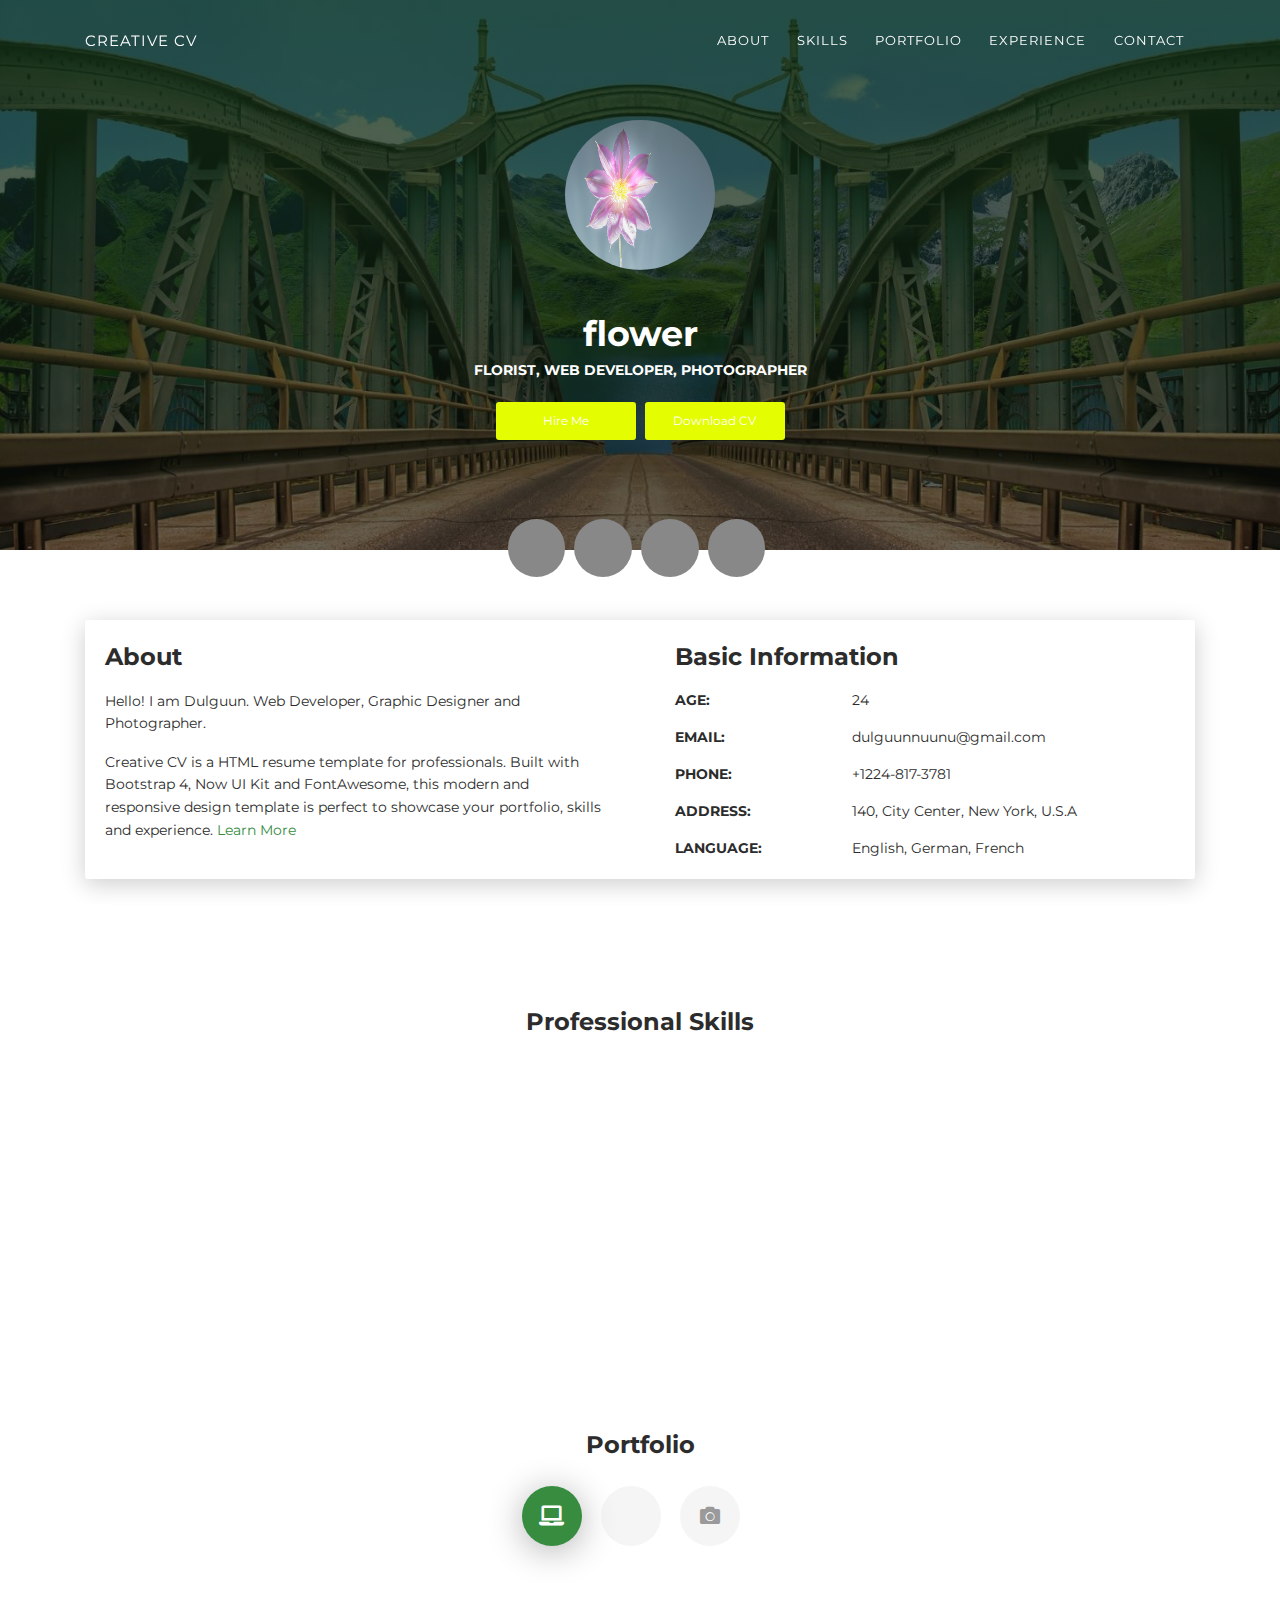
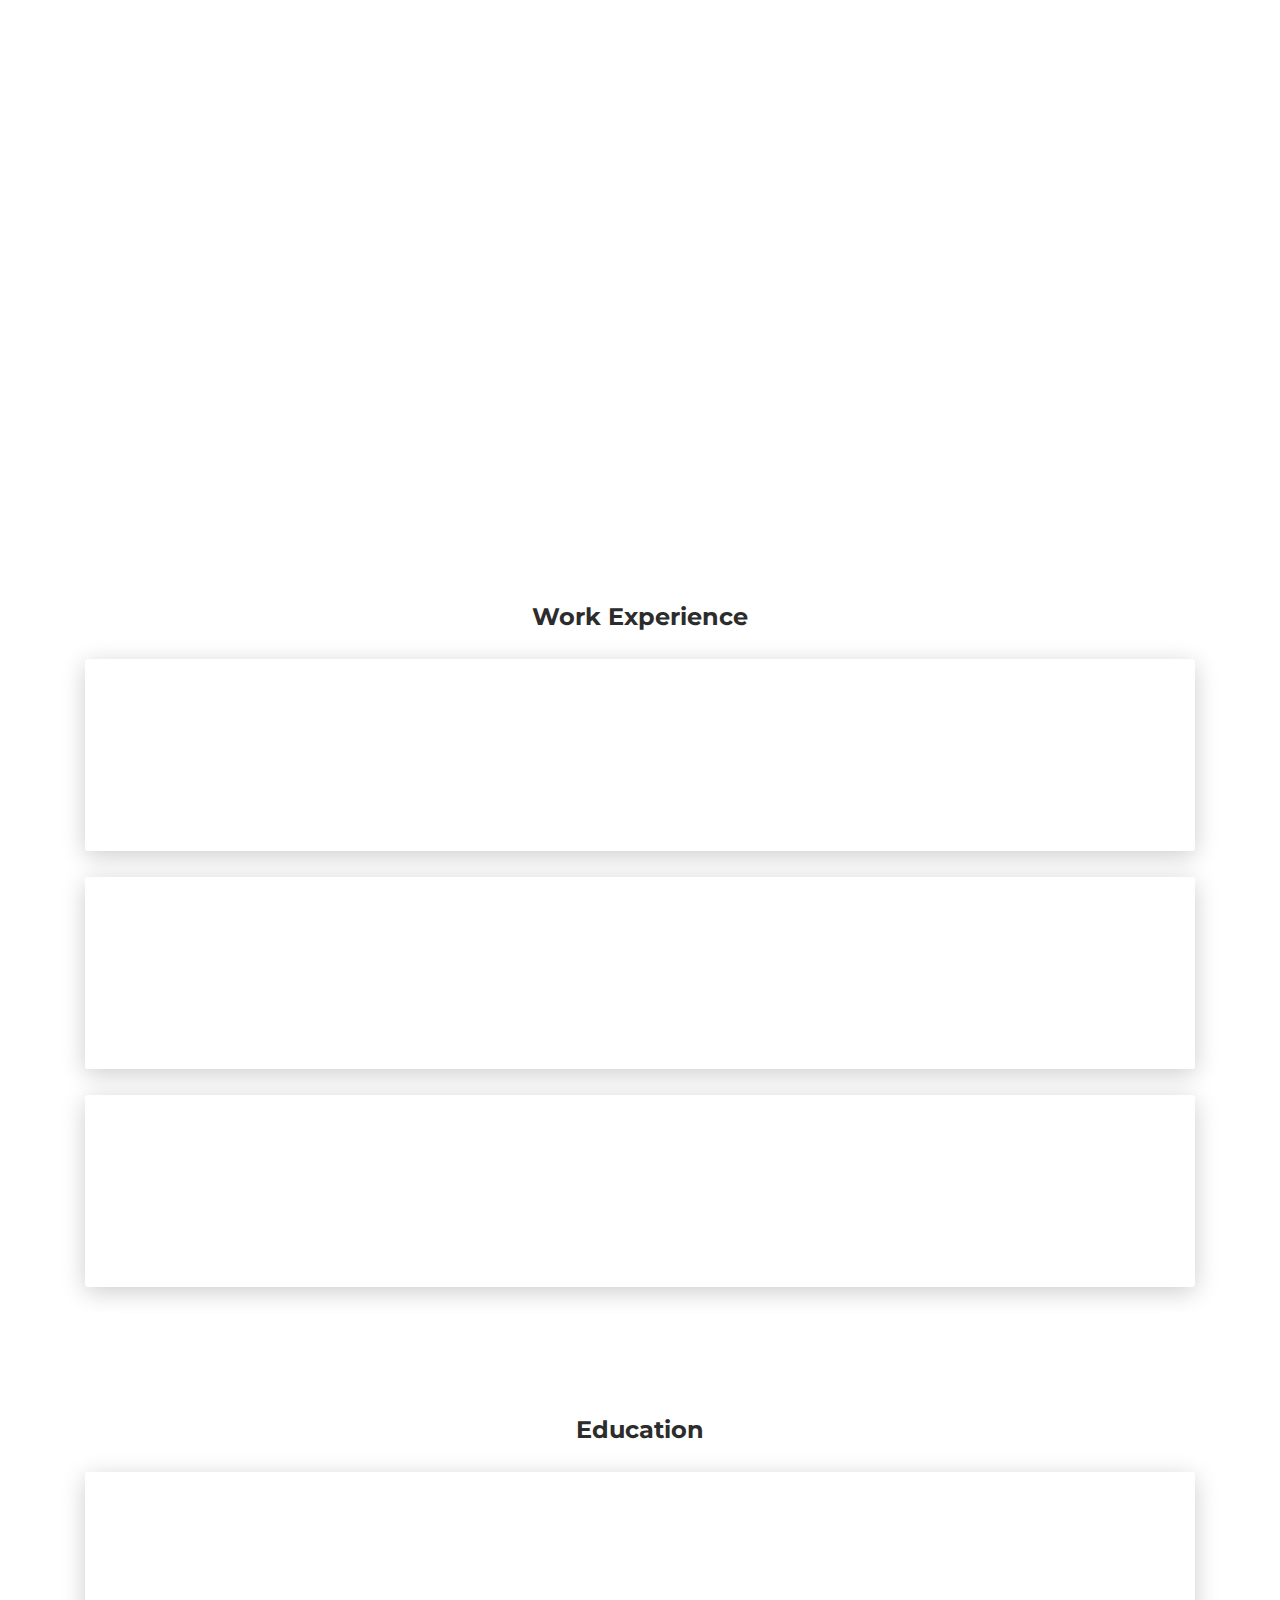
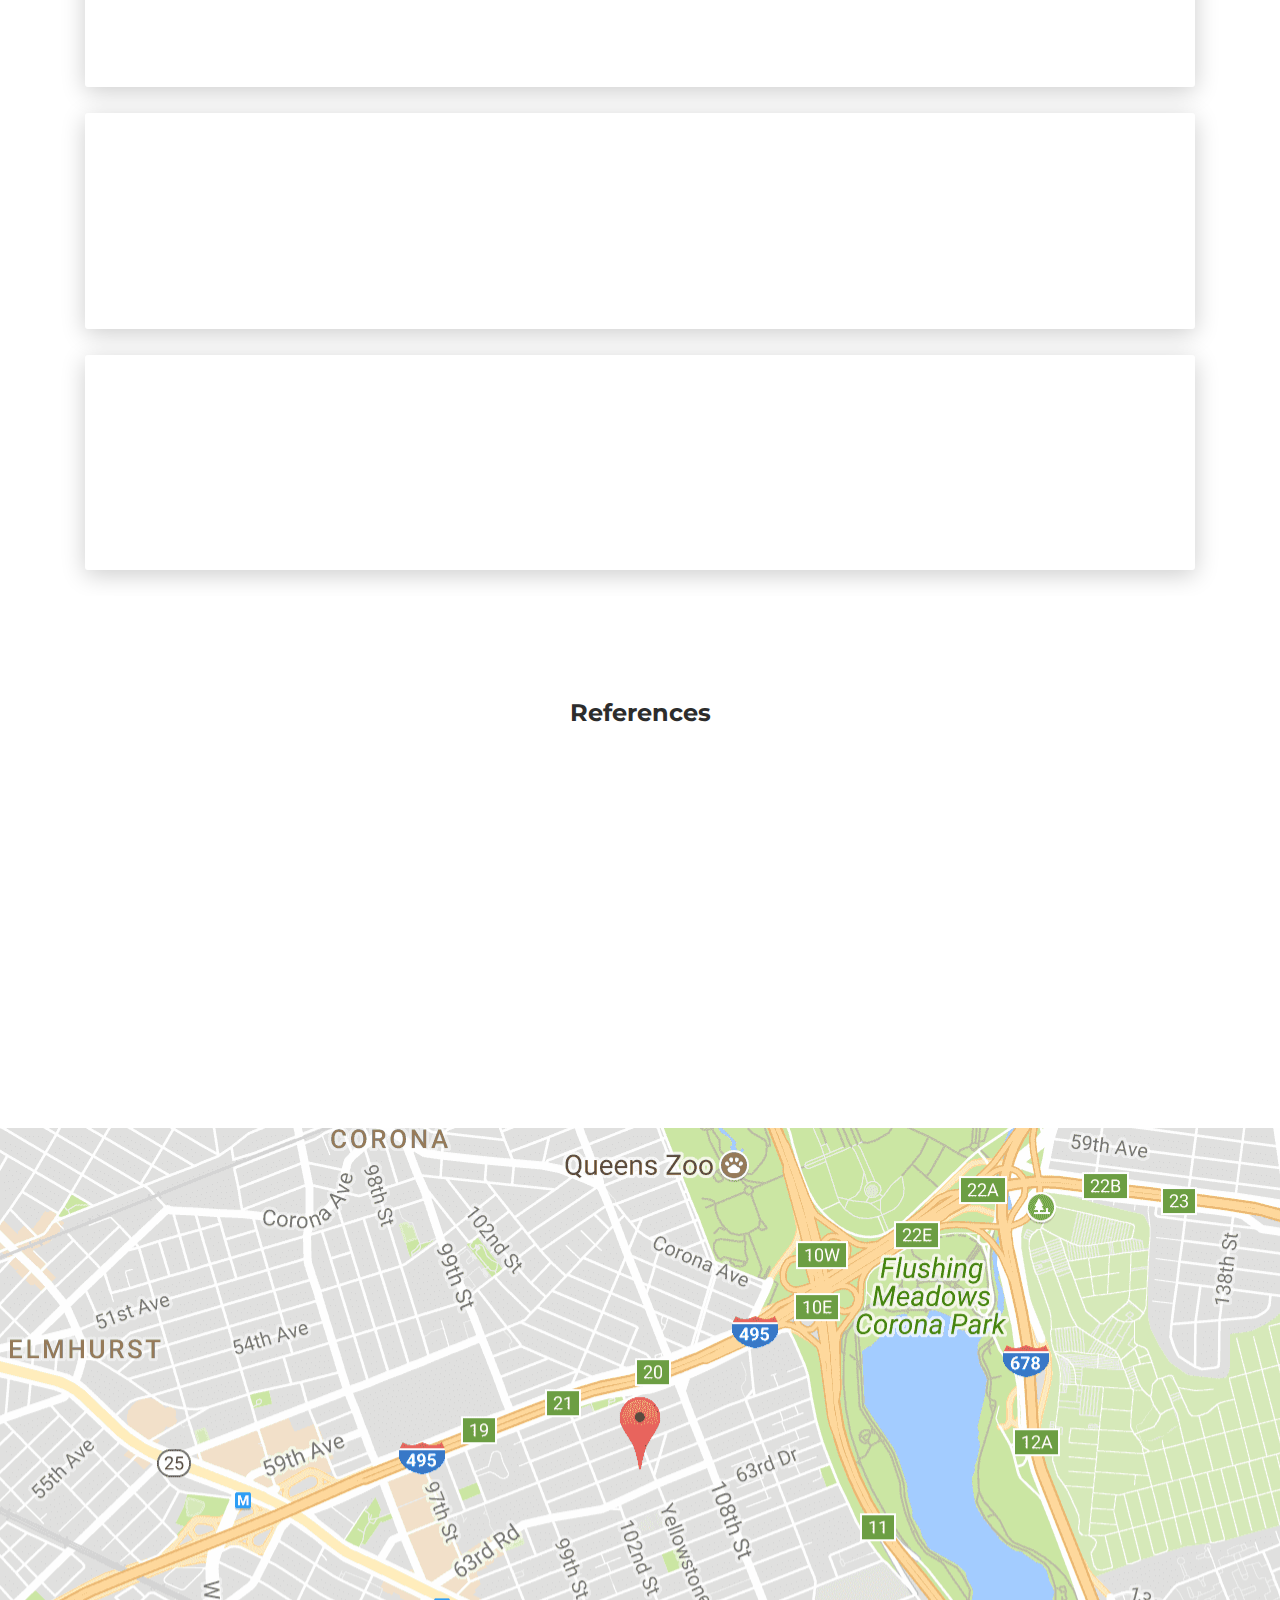
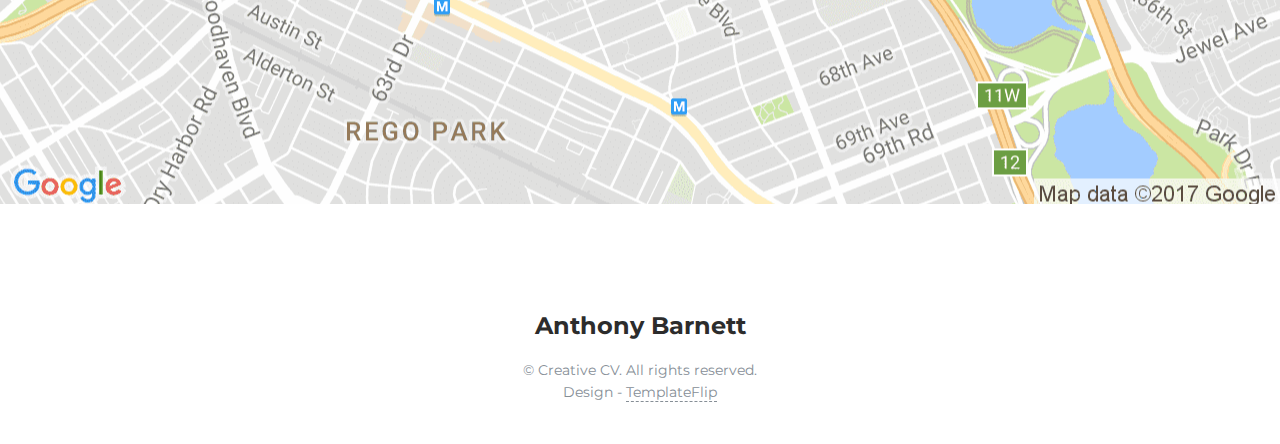
<file: index.html>
<!DOCTYPE html>
<html lang="en-US">
  <head>
    <meta charset="UTF-8">
    <meta http-equiv="X-UA-Compatible" content="IE=edge">
    <meta name="viewport" content="width=device-width, initial-scale=1">
    <title>Creative CV</title>
    <link href="https://fonts.googleapis.com/css?family=Montserrat:400,700,200" rel="stylesheet">
    <link href="https://use.fontawesome.com/releases/v5.0.7/css/all.css" rel="stylesheet">
    <link href="css/aos.css?ver=1.1.0" rel="stylesheet">
    <link href="css/bootstrap.min.css?ver=1.1.0" rel="stylesheet">
    <link href="css/main.css?ver=1.1.0" rel="stylesheet">
    <noscript>
      <style type="text/css">
        [data-aos] {
            opacity: 1 !important;
            transform: translate(0) scale(1) !important;
        }
      </style>
    </noscript>
  </head>
  <body id="top">
    <header>
      <div class="profile-page sidebar-collapse">
        <nav class="navbar navbar-expand-lg fixed-top navbar-transparent bg-primary" color-on-scroll="400">
          <div class="container">
            <div class="navbar-translate"><a class="navbar-brand" href="#" rel="tooltip">Creative CV</a>
              <button class="navbar-toggler navbar-toggler" type="button" data-toggle="collapse" data-target="#navigation" aria-controls="navigation" aria-expanded="false" aria-label="Toggle navigation"><span class="navbar-toggler-bar bar1"></span><span class="navbar-toggler-bar bar2"></span><span class="navbar-toggler-bar bar3"></span></button>
            </div>
            <div class="collapse navbar-collapse justify-content-end" id="navigation">
              <ul class="navbar-nav">
                <li class="nav-item"><a class="nav-link smooth-scroll" href="#about">About</a></li>
                <li class="nav-item"><a class="nav-link smooth-scroll" href="#skill">Skills</a></li>
                <li class="nav-item"><a class="nav-link smooth-scroll" href="#portfolio">Portfolio</a></li>
                <li class="nav-item"><a class="nav-link smooth-scroll" href="#experience">Experience</a></li>
                <li class="nav-item"><a class="nav-link smooth-scroll" href="#contact">Contact</a></li>
              </ul>
            </div>
          </div>
        </nav>
      </div>
    </header>
    <div class="page-content">
      <div>
<div class="profile-page">
  <div class="wrapper">
    <div class="page-header page-header-small" filter-color="green">
      <div class="page-header-image" data-parallax="true" style="background-image: url('images/cc-bg-1.jpg')"></div>
      <div class="container">
        <div class="content-center">
          <div class="cc-profile-image"><a href="#"><img src="./flower.png" alt="Image"/></a></div>
          <div class="h2 title">flower</div>
          <p class="category text-white">Florist, Web Developer,  Photographer</p><a class="btn btn-primary smooth-scroll mr-2" href="#contact" data-aos="zoom-in" data-aos-anchor="data-aos-anchor">Hire Me</a><a class="btn btn-primary" href="#" data-aos="zoom-in" data-aos-anchor="data-aos-anchor">Download CV</a>
        </div>
      </div>
      <div class="section">
        <div class="container">
          <div class="button-container"><a class="btn btn-default btn-round btn-lg btn-icon" href="https://www.facebook.com/nuunu72" rel="tooltip" title="Follow me on Facebook"><i class="fa fa-facebook"></i></a><a class="btn btn-default btn-round btn-lg btn-icon" href="#" rel="tooltip" title="Follow me on Twitter"><i class="fa fa-twitter"></i></a><a class="btn btn-default btn-round btn-lg btn-icon" href="#" rel="tooltip" title="Follow me on Google+"><i class="fa fa-google-plus"></i></a><a class="btn btn-default btn-round btn-lg btn-icon" href="https://www.instagram.com" rel="tooltip" title="Follow me on Instagram"><i class="fa fa-instagram"></i></a></div>
        </div>
      </div>
    </div>
  </div>
</div>
<div class="section" id="about">
  <div class="container">
    <div class="card" data-aos="fade-up" data-aos-offset="10">
      <div class="row">
        <div class="col-lg-6 col-md-12">
          <div class="card-body">
            <div class="h4 mt-0 title">About</div>
            <p>Hello! I am Dulguun. Web Developer, Graphic Designer and Photographer.</p>
            <p>Creative CV is a HTML resume template for professionals. Built with Bootstrap 4, Now UI Kit and FontAwesome, this modern and responsive design template is perfect to showcase your portfolio, skills and experience. <a href="https://templateflip.com/templates/creative-cv/" target="_blank">Learn More</a></p>
          </div>
        </div>
        <div class="col-lg-6 col-md-12">
          <div class="card-body">
            <div class="h4 mt-0 title">Basic Information</div>
            <div class="row">
              <div class="col-sm-4"><strong class="text-uppercase">Age:</strong></div>
              <div class="col-sm-8">24</div>
            </div>
            <div class="row mt-3">
              <div class="col-sm-4"><strong class="text-uppercase">Email:</strong></div>
              <div class="col-sm-8">dulguunnuunu@gmail.com</div>
            </div>
            <div class="row mt-3">
              <div class="col-sm-4"><strong class="text-uppercase">Phone:</strong></div>
              <div class="col-sm-8">+1224-817-3781</div>
            </div>
            <div class="row mt-3">
              <div class="col-sm-4"><strong class="text-uppercase">Address:</strong></div>
              <div class="col-sm-8">140, City Center, New York, U.S.A</div>
            </div>
            <div class="row mt-3">
              <div class="col-sm-4"><strong class="text-uppercase">Language:</strong></div>
              <div class="col-sm-8">English, German, French</div>
            </div>
          </div>
        </div>
      </div>
    </div>
  </div>
</div>
<div class="section" id="skill">
  <div class="container">
    <div class="h4 text-center mb-4 title">Professional Skills</div>
    <div class="card" data-aos="fade-up" data-aos-anchor-placement="top-bottom">
      <div class="card-body">
        <div class="row">
          <div class="col-md-6">
            <div class="progress-container progress-primary"><span class="progress-badge">HTML</span>
              <div class="progress">
                <div class="progress-bar progress-bar-primary" data-aos="progress-full" data-aos-offset="10" data-aos-duration="2000" role="progressbar" aria-valuenow="60" aria-valuemin="0" aria-valuemax="100" style="width: 80%;"></div><span class="progress-value">80%</span>
              </div>
            </div>
          </div>
          <div class="col-md-6">
            <div class="progress-container progress-primary"><span class="progress-badge">CSS</span>
              <div class="progress">
                <div class="progress-bar progress-bar-primary" data-aos="progress-full" data-aos-offset="10" data-aos-duration="2000" role="progressbar" aria-valuenow="60" aria-valuemin="0" aria-valuemax="100" style="width: 75%;"></div><span class="progress-value">75%</span>
              </div>
            </div>
          </div>
        </div>
        <div class="row">
          <div class="col-md-6">
            <div class="progress-container progress-primary"><span class="progress-badge">JavaScript</span>
              <div class="progress">
                <div class="progress-bar progress-bar-primary" data-aos="progress-full" data-aos-offset="10" data-aos-duration="2000" role="progressbar" aria-valuenow="60" aria-valuemin="0" aria-valuemax="100" style="width: 60%;"></div><span class="progress-value">60%</span>
              </div>
            </div>
          </div>
          <div class="col-md-6">
            <div class="progress-container progress-primary"><span class="progress-badge">SASS</span>
              <div class="progress">
                <div class="progress-bar progress-bar-primary" data-aos="progress-full" data-aos-offset="10" data-aos-duration="2000" role="progressbar" aria-valuenow="60" aria-valuemin="0" aria-valuemax="100" style="width: 60%;"></div><span class="progress-value">60%</span>
              </div>
            </div>
          </div>
        </div>
        <div class="row">
          <div class="col-md-6">
            <div class="progress-container progress-primary"><span class="progress-badge">Bootstrap</span>
              <div class="progress">
                <div class="progress-bar progress-bar-primary" data-aos="progress-full" data-aos-offset="10" data-aos-duration="2000" role="progressbar" aria-valuenow="60" aria-valuemin="0" aria-valuemax="100" style="width: 75%;"></div><span class="progress-value">75%</span>
              </div>
            </div>
          </div>
          <div class="col-md-6">
            <div class="progress-container progress-primary"><span class="progress-badge">Photoshop</span>
              <div class="progress">
                <div class="progress-bar progress-bar-primary" data-aos="progress-full" data-aos-offset="10" data-aos-duration="2000" role="progressbar" aria-valuenow="60" aria-valuemin="0" aria-valuemax="100" style="width: 70%;"></div><span class="progress-value">70%</span>
              </div>
            </div>
          </div>
        </div>
      </div>
    </div>
  </div>
</div>
<div class="section" id="portfolio">
  <div class="container">
    <div class="row">
      <div class="col-md-6 ml-auto mr-auto">
        <div class="h4 text-center mb-4 title">Portfolio</div>
        <div class="nav-align-center">
          <ul class="nav nav-pills nav-pills-primary" role="tablist">
            <li class="nav-item"><a class="nav-link active" data-toggle="tab" href="#web-development" role="tablist"><i class="fa fa-laptop" aria-hidden="true"></i></a></li>
            <li class="nav-item"><a class="nav-link" data-toggle="tab" href="#graphic-design" role="tablist"><i class="fa fa-picture-o" aria-hidden="true"></i></a></li>
            <li class="nav-item"><a class="nav-link" data-toggle="tab" href="#Photography" role="tablist"><i class="fa fa-camera" aria-hidden="true"></i></a></li>
          </ul>
        </div>
      </div>
    </div>
    <div class="tab-content gallery mt-5">
      <div class="tab-pane active" id="web-development">
        <div class="ml-auto mr-auto">
          <div class="row">
            <div class="col-md-6">
              <div class="cc-porfolio-image img-raised" data-aos="fade-up" data-aos-anchor-placement="top-bottom"><a href="#web-development">
                  <figure class="cc-effect"><img src="flower.png" alt="Image"/>
                    <figcaption>
                      <div class="h4">Recent Project</div>
                      <p>Web Development</p>
                    </figcaption>
                  </figure></a></div>
              <div class="cc-porfolio-image img-raised" data-aos="fade-up" data-aos-anchor-placement="top-bottom"><a href="#web-development">
                  <figure class="cc-effect"><img src="zion.jpg" alt="Image"/>
                    <figcaption>
                      <div class="h4">Startup Project</div>
                      <p>Web Development</p>
                    </figcaption>
                  </figure></a></div>
            </div>
            <div class="col-md-6">
              <div class="cc-porfolio-image img-raised" data-aos="fade-up" data-aos-anchor-placement="top-bottom"><a href="#web-development">
                  <figure class="cc-effect"><img src="download.jpg" alt="Image"/>
                    <figcaption>
                      <div class="h4">Food Order Project</div>
                      <p>Web Development</p>
                    </figcaption>
                  </figure></a></div>
              <div class="cc-porfolio-image img-raised" data-aos="fade-up" data-aos-anchor-placement="top-bottom"><a href="#web-development">
                  <figure class="cc-effect"><img src="arch.jpg" alt="Image"/>
                    <figcaption>
                      <div class="h4">Web Advertising Project</div>
                      <p>Web Development</p>
                    </figcaption>
                  </figure></a></div>
            </div>
          </div>
        </div>
      </div>
      <div class="tab-pane" id="graphic-design" role="tabpanel">
        <div class="ml-auto mr-auto">
          <div class="row">
            <div class="col-md-6">
              <div class="cc-porfolio-image img-raised" data-aos="fade-up" data-aos-anchor-placement="top-bottom"><a href="#graphic-design">
                  <figure class="cc-effect"><img src="images/graphic-design-1.jpg" alt="Image"/>
                    <figcaption>
                      <div class="h4">Triangle Pattern</div>
                      <p>Graphic Design</p>
                    </figcaption>
                  </figure></a></div>
              <div class="cc-porfolio-image img-raised" data-aos="fade-up" data-aos-anchor-placement="top-bottom"><a href="#graphic-design">
                  <figure class="cc-effect"><img src="images/graphic-design-2.jpg" alt="Image"/>
                    <figcaption>
                      <div class="h4">Abstract Umbrella</div>
                      <p>Graphic Design</p>
                    </figcaption>
                  </figure></a></div>
            </div>
            <div class="col-md-6">
              <div class="cc-porfolio-image img-raised" data-aos="fade-up" data-aos-anchor-placement="top-bottom"><a href="#graphic-design">
                  <figure class="cc-effect"><img src="images/graphic-design-3.jpg" alt="Image"/>
                    <figcaption>
                      <div class="h4">Cube Surface Texture</div>
                      <p>Graphic Design</p>
                    </figcaption>
                  </figure></a></div>
              <div class="cc-porfolio-image img-raised" data-aos="fade-up" data-aos-anchor-placement="top-bottom"><a href="#graphic-design">
                  <figure class="cc-effect"><img src="images/graphic-design-4.jpg" alt="Image"/>
                    <figcaption>
                      <div class="h4">Abstract Line</div>
                      <p>Graphic Design</p>
                    </figcaption>
                  </figure></a></div>
            </div>
          </div>
        </div>
      </div>
      <div class="tab-pane" id="Photography" role="tabpanel">
        <div class="ml-auto mr-auto">
          <div class="row">
            <div class="col-md-6">
              <div class="cc-porfolio-image img-raised" data-aos="fade-up" data-aos-anchor-placement="top-bottom"><a href="#Photography">
                  <figure class="cc-effect"><img src="images/photography-1.jpg" alt="Image"/>
                    <figcaption>
                      <div class="h4">Photoshoot</div>
                      <p>Photography</p>
                    </figcaption>
                  </figure></a></div>
              <div class="cc-porfolio-image img-raised" data-aos="fade-up" data-aos-anchor-placement="top-bottom"><a href="#Photography">
                  <figure class="cc-effect"><img src="images/photography-3.jpg" alt="Image"/>
                    <figcaption>
                      <div class="h4">Wedding Photoshoot</div>
                      <p>Photography</p>
                    </figcaption>
                  </figure></a></div>
            </div>
            <div class="col-md-6">
              <div class="cc-porfolio-image img-raised" data-aos="fade-up" data-aos-anchor-placement="top-bottom"><a href="#Photography">
                  <figure class="cc-effect"><img src="images/photography-2.jpg" alt="Image"/>
                    <figcaption>
                      <div class="h4">Beach Photoshoot</div>
                      <p>Photography</p>
                    </figcaption>
                  </figure></a></div>
              <div class="cc-porfolio-image img-raised" data-aos="fade-up" data-aos-anchor-placement="top-bottom"><a href="#Photography">
                  <figure class="cc-effect"><img src="images/photography-4.jpg" alt="Image"/>
                    <figcaption>
                      <div class="h4">Nature Photoshoot</div>
                      <p>Photography</p>
                    </figcaption>
                  </figure></a></div>
            </div>
          </div>
        </div>
      </div>
    </div>
  </div>
</div>
<div class="section" id="experience">
  <div class="container cc-experience">
    <div class="h4 text-center mb-4 title">Work Experience</div>
    <div class="card">
      <div class="row">
        <div class="col-md-3 bg-primary" data-aos="fade-right" data-aos-offset="50" data-aos-duration="500">
          <div class="card-body cc-experience-header">
            <p>March 2016 - Present</p>
            <div class="h5">CreativeM</div>
          </div>
        </div>
        <div class="col-md-9" data-aos="fade-left" data-aos-offset="50" data-aos-duration="500">
          <div class="card-body">
            <div class="h5">Front End Developer</div>
            <p>Euismod massa scelerisque suspendisse fermentum habitant vitae ullamcorper magna quam iaculis, tristique sapien taciti mollis interdum sagittis libero nunc inceptos tellus, hendrerit vel eleifend primis lectus quisque cubilia sed mauris. Lacinia porta vestibulum diam integer quisque eros pulvinar curae, curabitur feugiat arcu vivamus parturient aliquet laoreet at, eu etiam pretium molestie ultricies sollicitudin dui.</p>
          </div>
        </div>
      </div>
    </div>
    <div class="card">
      <div class="row">
        <div class="col-md-3 bg-primary" data-aos="fade-right" data-aos-offset="50" data-aos-duration="500">
          <div class="card-body cc-experience-header">
            <p>April 2014 - March 2016</p>
            <div class="h5">WebNote</div>
          </div>
        </div>
        <div class="col-md-9" data-aos="fade-left" data-aos-offset="50" data-aos-duration="500">
          <div class="card-body">
            <div class="h5">Web Developer</div>
            <p>Euismod massa scelerisque suspendisse fermentum habitant vitae ullamcorper magna quam iaculis, tristique sapien taciti mollis interdum sagittis libero nunc inceptos tellus, hendrerit vel eleifend primis lectus quisque cubilia sed mauris. Lacinia porta vestibulum diam integer quisque eros pulvinar curae, curabitur feugiat arcu vivamus parturient aliquet laoreet at, eu etiam pretium molestie ultricies sollicitudin dui.</p>
          </div>
        </div>
      </div>
    </div>
    <div class="card">
      <div class="row">
        <div class="col-md-3 bg-primary" data-aos="fade-right" data-aos-offset="50" data-aos-duration="500">
          <div class="card-body cc-experience-header">
            <p>April 2013 - February 2014</p>
            <div class="h5">WEBM</div>
          </div>
        </div>
        <div class="col-md-9" data-aos="fade-left" data-aos-offset="50" data-aos-duration="500">
          <div class="card-body">
            <div class="h5">Intern</div>
            <p>Euismod massa scelerisque suspendisse fermentum habitant vitae ullamcorper magna quam iaculis, tristique sapien taciti mollis interdum sagittis libero nunc inceptos tellus, hendrerit vel eleifend primis lectus quisque cubilia sed mauris. Lacinia porta vestibulum diam integer quisque eros pulvinar curae, curabitur feugiat arcu vivamus parturient aliquet laoreet at, eu etiam pretium molestie ultricies sollicitudin dui.</p>
          </div>
        </div>
      </div>
    </div>
  </div>
</div>
<div class="section">
  <div class="container cc-education">
    <div class="h4 text-center mb-4 title">Education</div>
    <div class="card">
      <div class="row">
        <div class="col-md-3 bg-primary" data-aos="fade-right" data-aos-offset="50" data-aos-duration="500">
          <div class="card-body cc-education-header">
            <p>2013 - 2015</p>
            <div class="h5">Master's Degree</div>
          </div>
        </div>
        <div class="col-md-9" data-aos="fade-left" data-aos-offset="50" data-aos-duration="500">
          <div class="card-body">
            <div class="h5">Master of Information Technology</div>
            <p class="category">University of Computer Science</p>
            <p>Euismod massa scelerisque suspendisse fermentum habitant vitae ullamcorper magna quam iaculis, tristique sapien taciti mollis interdum sagittis libero nunc inceptos tellus, hendrerit vel eleifend primis lectus quisque cubilia sed mauris. Lacinia porta vestibulum diam integer quisque eros pulvinar curae, curabitur feugiat arcu vivamus parturient aliquet laoreet at, eu etiam pretium molestie ultricies sollicitudin dui.</p>
          </div>
        </div>
      </div>
    </div>
    <div class="card">
      <div class="row">
        <div class="col-md-3 bg-primary" data-aos="fade-right" data-aos-offset="50" data-aos-duration="500">
          <div class="card-body cc-education-header">
            <p>2009 - 2013</p>
            <div class="h5">Bachelor's Degree</div>
          </div>
        </div>
        <div class="col-md-9" data-aos="fade-left" data-aos-offset="50" data-aos-duration="500">
          <div class="card-body">
            <div class="h5">Bachelor of Computer Science</div>
            <p class="category">University of Computer Science</p>
            <p>Euismod massa scelerisque suspendisse fermentum habitant vitae ullamcorper magna quam iaculis, tristique sapien taciti mollis interdum sagittis libero nunc inceptos tellus, hendrerit vel eleifend primis lectus quisque cubilia sed mauris. Lacinia porta vestibulum diam integer quisque eros pulvinar curae, curabitur feugiat arcu vivamus parturient aliquet laoreet at, eu etiam pretium molestie ultricies sollicitudin dui.</p>
          </div>
        </div>
      </div>
    </div>
    <div class="card">
      <div class="row">
        <div class="col-md-3 bg-primary" data-aos="fade-right" data-aos-offset="50" data-aos-duration="500">
          <div class="card-body cc-education-header">
            <p>2007 - 2009</p>
            <div class="h5">High School</div>
          </div>
        </div>
        <div class="col-md-9" data-aos="fade-left" data-aos-offset="50" data-aos-duration="500">
          <div class="card-body">
            <div class="h5">Science and Mathematics</div>
            <p class="category">School of Secondary board</p>
            <p>Euismod massa scelerisque suspendisse fermentum habitant vitae ullamcorper magna quam iaculis, tristique sapien taciti mollis interdum sagittis libero nunc inceptos tellus, hendrerit vel eleifend primis lectus quisque cubilia sed mauris. Lacinia porta vestibulum diam integer quisque eros pulvinar curae, curabitur feugiat arcu vivamus parturient aliquet laoreet at, eu etiam pretium molestie ultricies sollicitudin dui.</p>
          </div>
        </div>
      </div>
    </div>
  </div>
</div>
<div class="section" id="reference">
  <div class="container cc-reference">
    <div class="h4 mb-4 text-center title">References</div>
    <div class="card" data-aos="zoom-in">
      <div class="carousel slide" id="cc-Indicators" data-ride="carousel">
        <ol class="carousel-indicators">
          <li class="active" data-target="#cc-Indicators" data-slide-to="0"></li>
          <li data-target="#cc-Indicators" data-slide-to="1"></li>
          <li data-target="#cc-Indicators" data-slide-to="2"></li>
        </ol>
        <div class="carousel-inner">
          <div class="carousel-item active">
            <div class="row">
              <div class="col-lg-2 col-md-3 cc-reference-header"><img src="images/reference-image-1.jpg" alt="Image"/>
                <div class="h5 pt-2">Aiyana</div>
                <p class="category">CEO / WEBM</p>
              </div>
              <div class="col-lg-10 col-md-9">
                <p> Habitasse venenatis commodo tempor eleifend arcu sociis sollicitudin ante pulvinar ad, est porta cras erat ullamcorper volutpat metus duis platea convallis, tortor primis ac quisque etiam luctus nisl nullam fames. Ligula purus suscipit tempus nascetur curabitur donec nam ullamcorper, laoreet nullam mauris dui aptent facilisis neque elementum ac, risus semper felis parturient fringilla rhoncus eleifend.</p>
              </div>
            </div>
          </div>
          <div class="carousel-item">
            <div class="row">
              <div class="col-lg-2 col-md-3 cc-reference-header"><img src="images/reference-image-2.jpg" alt="Image"/>
                <div class="h5 pt-2">Braiden</div>
                <p class="category">CEO / Creativem</p>
              </div>
              <div class="col-lg-10 col-md-9">
                <p> Habitasse venenatis commodo tempor eleifend arcu sociis sollicitudin ante pulvinar ad, est porta cras erat ullamcorper volutpat metus duis platea convallis, tortor primis ac quisque etiam luctus nisl nullam fames. Ligula purus suscipit tempus nascetur curabitur donec nam ullamcorper, laoreet nullam mauris dui aptent facilisis neque elementum ac, risus semper felis parturient fringilla rhoncus eleifend.</p>
              </div>
            </div>
          </div>
          <div class="carousel-item">
            <div class="row">
              <div class="col-lg-2 col-md-3 cc-reference-header"><img src="images/reference-image-3.jpg" alt="Image"/>
                <div class="h5 pt-2">Alexander</div>
                <p class="category">CEO / Webnote</p>
              </div>
              <div class="col-lg-10 col-md-9">
                <p> Habitasse venenatis commodo tempor eleifend arcu sociis sollicitudin ante pulvinar ad, est porta cras erat ullamcorper volutpat metus duis platea convallis, tortor primis ac quisque etiam luctus nisl nullam fames. Ligula purus suscipit tempus nascetur curabitur donec nam ullamcorper, laoreet nullam mauris dui aptent facilisis neque elementum ac, risus semper felis parturient fringilla rhoncus eleifend.</p>
              </div>
            </div>
          </div>
        </div>
      </div>
    </div>
  </div>
</div>
<div class="section" id="contact">
  <div class="cc-contact-information" style="background-image: url('images/staticmap.png')">
    <div class="container">
      <div class="cc-contact">
        <div class="row">
          <div class="col-md-9">
            <div class="card mb-0" data-aos="zoom-in">
              <div class="h4 text-center title">Contact Me</div>
              <div class="row">
                <div class="col-md-6">
                  <div class="card-body">
                    <form action="https://formspree.io/your@email.com" method="POST">
                      <div class="p pb-3"><strong>Feel free to contact me </strong></div>
                      <div class="row mb-3">
                        <div class="col">
                          <div class="input-group"><span class="input-group-addon"><i class="fa fa-user-circle"></i></span>
                            <input class="form-control" type="text" name="name" placeholder="Name" required="required"/>
                          </div>
                        </div>
                      </div>
                      <div class="row mb-3">
                        <div class="col">
                          <div class="input-group"><span class="input-group-addon"><i class="fa fa-file-text"></i></span>
                            <input class="form-control" type="text" name="Subject" placeholder="Subject" required="required"/>
                          </div>
                        </div>
                      </div>
                      <div class="row mb-3">
                        <div class="col">
                          <div class="input-group"><span class="input-group-addon"><i class="fa fa-envelope"></i></span>
                            <input class="form-control" type="email" name="_replyto" placeholder="E-mail" required="required"/>
                          </div>
                        </div>
                      </div>
                      <div class="row mb-3">
                        <div class="col">
                          <div class="form-group">
                            <textarea class="form-control" name="message" placeholder="Your Message" required="required"></textarea>
                          </div>
                        </div>
                      </div>
                      <div class="row">
                        <div class="col">
                          <button class="btn btn-primary" type="submit">Send</button>
                        </div>
                      </div>
                    </form>
                  </div>
                </div>
                <div class="col-md-6">
                  <div class="card-body">
                    <p class="mb-0"><strong>Address </strong></p>
                    <p class="pb-2">140, City Center, New York, U.S.A</p>
                    <p class="mb-0"><strong>Phone</strong></p>
                    <p class="pb-2">+1718-111-0011</p>
                    <p class="mb-0"><strong>Email</strong></p>
                    <p>anthony@company.com</p>
                  </div>
                </div>
              </div>
            </div>
          </div>
        </div>
      </div>
    </div>
  </div>
</div></div>
    </div>
    <footer class="footer">
      <div class="container text-center"><a class="cc-facebook btn btn-link" href="#"><i class="fa fa-facebook fa-2x " aria-hidden="true"></i></a><a class="cc-twitter btn btn-link " href="#"><i class="fa fa-twitter fa-2x " aria-hidden="true"></i></a><a class="cc-google-plus btn btn-link" href="#"><i class="fa fa-google-plus fa-2x" aria-hidden="true"></i></a><a class="cc-instagram btn btn-link" href="#"><i class="fa fa-instagram fa-2x " aria-hidden="true"></i></a></div>
      <div class="h4 title text-center">Anthony Barnett</div>
      <div class="text-center text-muted">
        <p>&copy; Creative CV. All rights reserved.<br>Design - <a class="credit" href="https://templateflip.com" target="_blank">TemplateFlip</a></p>
      </div>
    </footer>
    <script src="js/core/jquery.3.2.1.min.js?ver=1.1.0"></script>
    <script src="js/core/popper.min.js?ver=1.1.0"></script>
    <script src="js/core/bootstrap.min.js?ver=1.1.0"></script>
    <script src="js/now-ui-kit.js?ver=1.1.0"></script>
    <script src="js/aos.js?ver=1.1.0"></script>
    <script src="scripts/main.js?ver=1.1.0"></script>
  </body>
</html>
</file>
